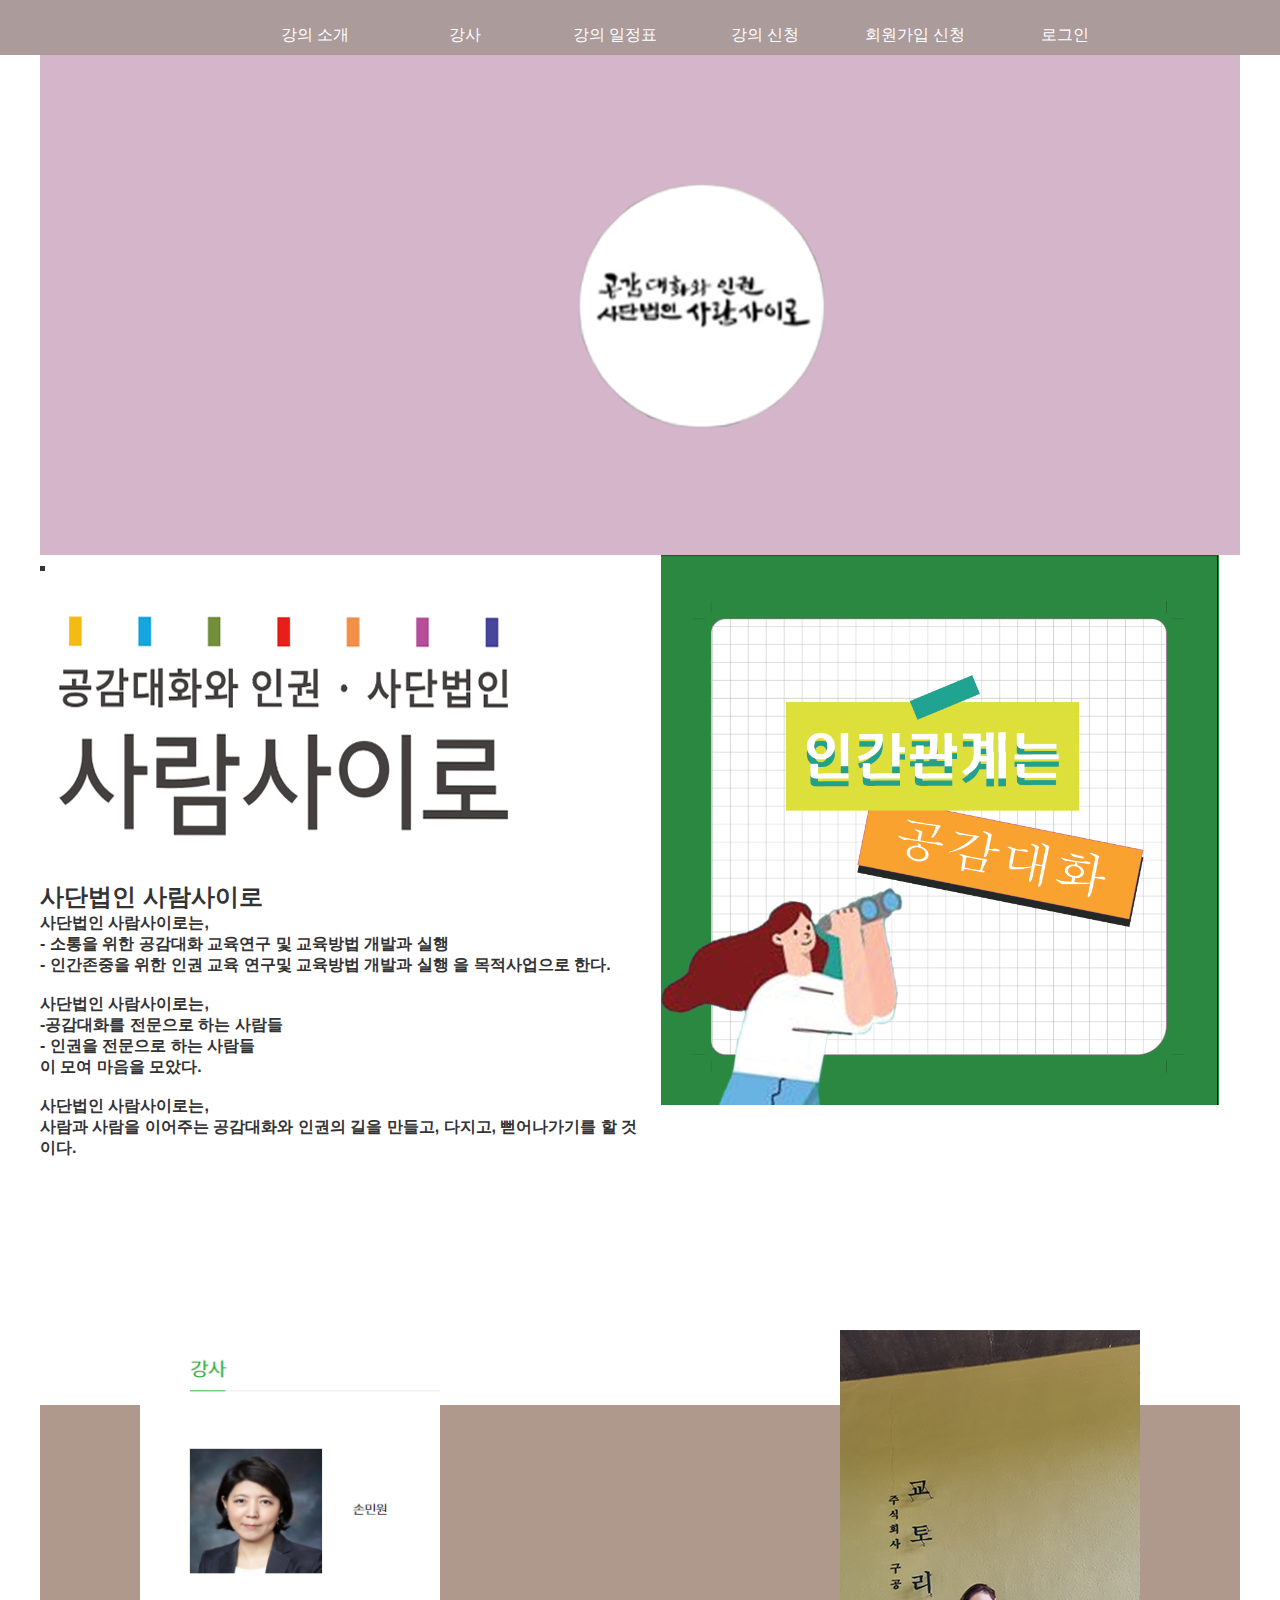
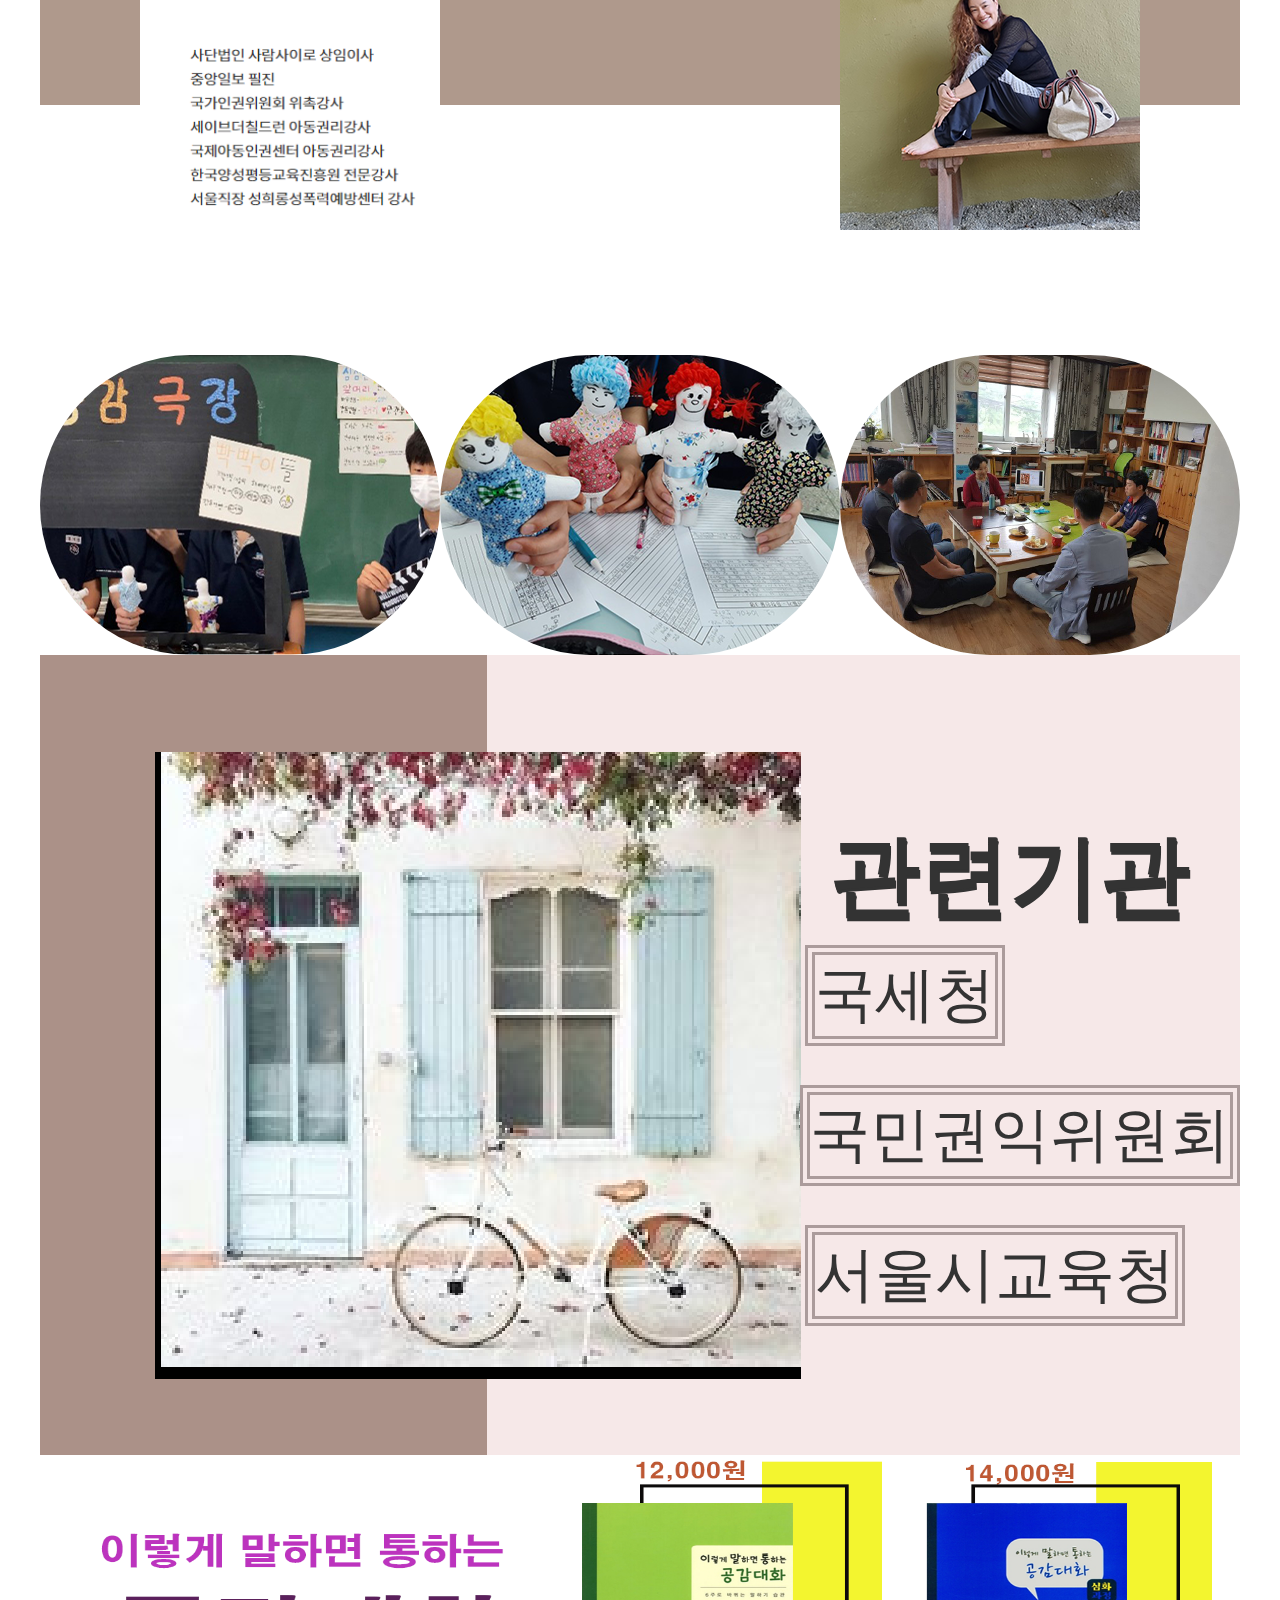
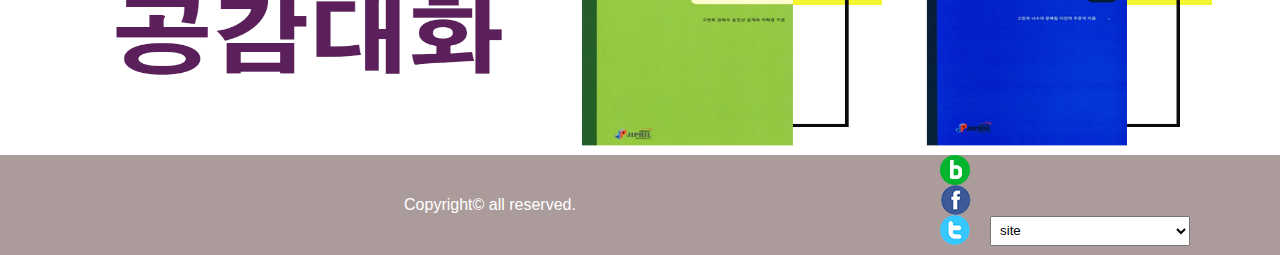
<file: 리뉴얼/220822/index.html>
<!DOCTYPE html>
<html lang="ko">
<head>
  <meta charset="utf-8">
  <script src="js/jquery-1.12.3.js"></script>
  <link rel="stylesheet" href="css/style0822.css">
  <script src="js/custom.js" defer></script>
  <title>0822</title>
</head>
<body>
  <!-- <div id="popup_wrap">
    <div id="popup">
      <h2>7월 빅 이벤트</h2>
      <div class="contents">
        <h3>대한투어와 함께 떠나는 낭만 여행</h3>
        <p>Lorem, ipsum dolor sit amet consectetur adipisicing elit. Sunt error deleniti rerum excepturi, quos in aperiam aliquid porro accusamus illum adipisci velit! Est similique, temporibus incidunt illo alias error autem.</p>
      </div>
      <div class="close">
        <button>close</button>
      </div>
    </div>
  </div>popup wrap -->
  <div id="wrap">
    <div id="header_wrap">
      <header>
        <nav>
          <ul class="gnb">
            <li><a href="#">강의 소개</a></li>
            <li><a href="#">강사</a></li>
            <li><a href="#">강의 일정표</a></li>
            <li><a href="#">강의 신청</a></li>
            <li><a href="#">회원가입 신청</a></li>
            <li><a href="#">로그인</a></li>
          </ul>
        </nav>
      </header>
    </div><!--header wrap -->
    <main role="main">
      <figure>
        <ul>
          <li><a href="#"><img src="img/img/meinn1.png" alt="slide01"></a>
          </li>
          <li><a href="#"><img src="img/img/meinn2.png" alt="slide02"></a>
          </li>
          <li><a href="#"><img src="img/img/meinn3.png" alt="slide03"></a>
          </li>
        </ul>
      </figure>
      <section>
        <div>
          <article class="notice">
            <ul>
              <li><a href="#"><img src="img/img/logo02.png" alt="logo02"></a></li>
            </ul>
              <h2>사단법인 사람사이로</h2>
              <h4>사단법인 사람사이로는, <br>
            - 소통을 위한 공감대화 교육연구 및 교육방법 개발과 실행<br>
            - 인간존중을 위한 인권 교육 연구및 교육방법 개발과 실행 을 목적사업으로 한다. <br>
            <br>
            사단법인 사람사이로는,<br>
            -공감대화를 전문으로 하는 사람들 <br>
            - 인권을 전문으로 하는 사람들 <br>
            이 모여 마음을 모았다. <br>
            <br>
            사단법인 사람사이로는, <br>
            사람과 사람을 이어주는 공감대화와 인권의 길을 만들고, 다지고, 뻗어나가기를 할 것이다.</h4>
          </article>
          <article class="card news">
            <ul><li><a href="#"><img src="img/img/kardnews.png" alt="card news"></a></li></ul>
          </article>
        </div>

        <article class="S1">
          <ul>
            <li><a href="#"><img src="img/img/sem01.png" alt="sem01"></a></li>
            <li><a href="#"><img src="img/img/sem02.png" alt="sem02"></a></li>
          </ul>
        </article>
        <article class="gallery">
          <ul>
            <li><a href="#"><img src="img/garari/garari01.png" alt="gallery01"></a></li>
            <li><a href="#"><img src="img/garari/garari02.png" alt="gallery02"></a></li>
            <li><a href="#"><img src="img/garari/garari03.png" alt="gallery03"></a></li>
            <li><a href="#"><img src="img/garari/garari004.png" alt="gallery04"></a></li>
            <li><a href="#"><img src="img/garari/garari06.png" alt="gallery06"></a></li>
            <li><a href="#"><img src="img/garari/garari07.png" alt="gallery07"></a></li>
            <li><a href="#"><img src="img/garari/garari08.png" alt="gallery08"></a></li>
            <li><a href="#"><img src="img/garari/garari09.png" alt="gallery09"></a></li>
            <li><a href="#"><img src="img/garari/garari010.png" alt="gallery10"></a></li>
            <li><a href="#"><img src="img/garari/garari011.png" alt="gallery11"></a></li>
            <li><a href="#"><img src="img/garari/garari012.png" alt="gallery12"></a></li>
            <li><a href="#"><img src="img/garari/garari013.png" alt="gallery13"></a></li>
            <li><a href="#"><img src="img/garari/garari014.png" alt="gallery14"></a></li>
          </ul> 
        </article>
        <article class="S2">
          <h1>관련기관</h1>
          <ul>
            <li><a href="#">국세청</a></li>
            <li><a href="#">국민권익위원회</a></li>
            <li><a href="#">서울시교육청</a></li>
          </ul>
        </article>
        <aside>
          <ul>
          <li><a href="#"><img src="img/img/burner.png" alt="burner"></a></li>
        </ul>
      </aside>
        
      </section>
    </main>
    <div id="footer_wrap">
      <footer>
        <div class="foot_copy">
          <p>Copyright&copy; all reserved.</p>
        </div>
        <div class="foot_cont">
          <div class="sns">
              <li><a href="#"><img src="img/icon1.png" alt="BLOG"></a></li>
              <li><a href="#"><img src="img/icon2.png" alt="FACEBOOK"></a></li>
              <li><a href="#"><img src="img/icon3.png" alt="TWEETER"></a></li>
          </div>
          <div class="fam">
            <select>
              <option>site</option>
              <option>naver</option>
              <option>goole</option>
              <option>daum</option>
            </select>
          </div>
        </div>
      </footer>
    </div>
  </div>
</body>
</html>
</file>
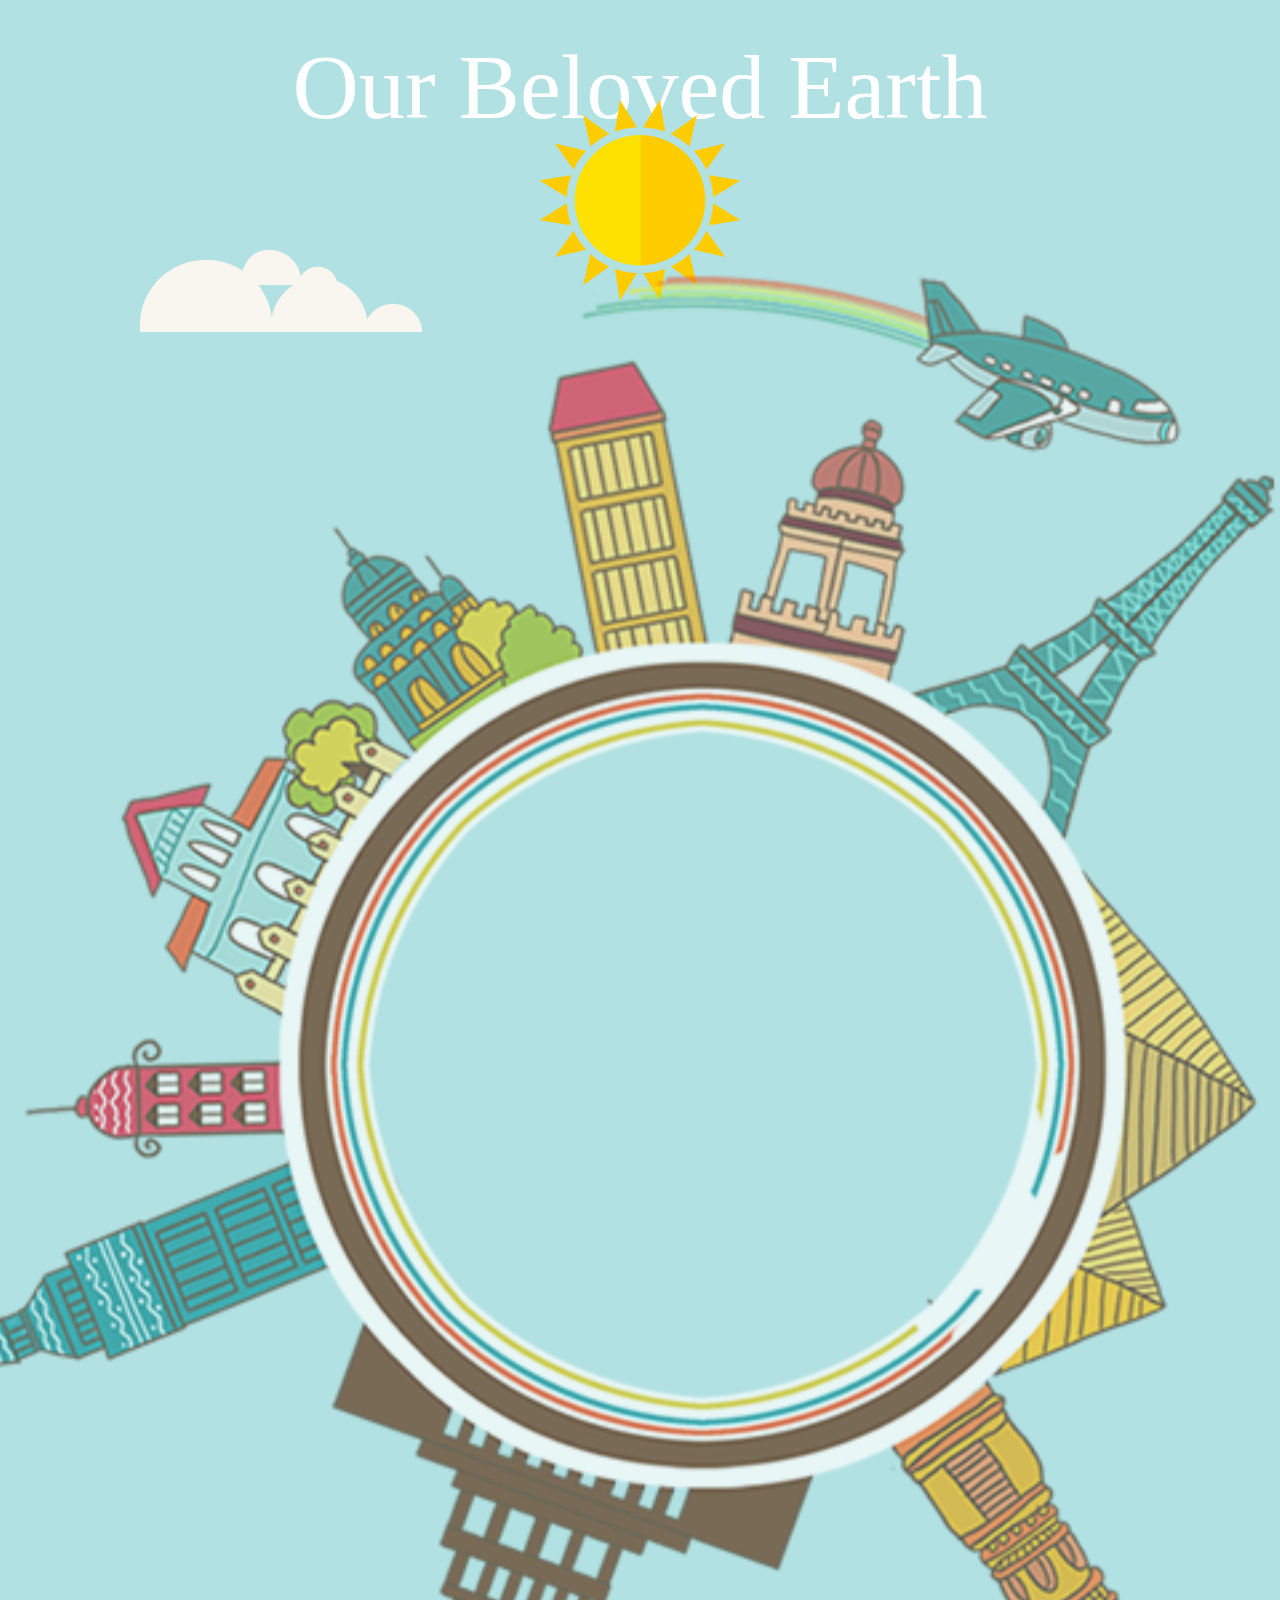
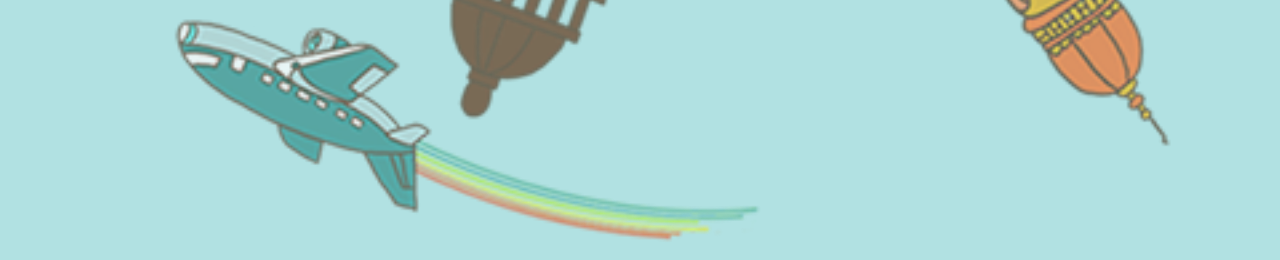
<file: 리뉴얼/our earth/index.html>
<!DOCTYPE html>
<html lang="ko">
<head>
    <mata charset="UTF-8">
    <mata http-equiv="X-UA-Compatible" content="IE=edge">
    <mata name="viewport"content="width=device-width,initial-scale=1.0">
    <link rel="stylesheet" href="css/all.min.css">
    <link rel="stylesheet" href="css/style.css">
    <script src="js/ie.js" defer></script>
    <title>Our Beloved Earth</title>    
</head>
<body>
    <h1>Our Beloved Earth</h1> 
    <section>
        <article class="sky">
            <img src="img/sun.png" class="sun" alt="sun">
            <img src="img/cloud1.png" class="cloud1" alt="cloud1">
            <img src="img/cloud2.png" class="cloud2" alt="cloud2">
        </article>
        <article class="earth2">
            <img src="img/earth2.png" class="earth21" alt="earth21">
            <!-- <img src="img/town_night.png" class="night">
                <img src="img/town_day.png" class="day" alt="day"> -->
            </article>
            <article class="earth">
                
                <!-- <img src="img/animation_earth.gif" class="earth" alt="earth">  -->
            <!-- <img src="img/family.png" class="family" alt="family"> -->
        </article>
    </section>
</body>
</html>
</file>
<file: 리뉴얼/220822/css/style0822.css>
@charset "utf-8";

* {margin: 0; padding: 0;}
li {list-style: none;}
a {text-decoration: none; color: inherit;}
img {display: block;}
body {
  font-family: '돋움', dotum, sans-serif; 
  color: #fff; color: #333;
}

div#wrap {width: 100%; }
div#header_wrap {width: 100%; background-color: #AB9B9B;}
header {width: 1200px; margin: 0 auto;}
header::after {
  content: ""; display: block; clear: both;
}
header h1 {
  width: 200px; padding: 10px 0; 
  float: left;
}
header h1 img {
  width: 50px; height: 50px;
  margin: 0 auto;
}
header nav {
  width: 100px; float: right;
  margin-top: 15px;
}
header nav ul.gnb {
  width: 1000px; float: right;
  position: relative;
}
header nav ul.gnb > li {
  width: 150px; height: 40px; float: left;
  text-align: center; line-height: 40px;
}
header nav ul.gnb > li > div.submenu {
  width: 600px; 
  display: none;
  position: absolute; top:40px; right: 0; padding-left: 600px;
  background-color: rgba(255,255,255, .5);
  z-index: 1;
}
/* header nav ul.gnb > li:hover > div.submenu {
  display: block;
} */
header nav ul.gnb > li > div.submenu > ul {
  width: 150px; float: left; 
}
header nav ul.gnb > li > a {
  display: block; color: #fff;
}
header nav ul.gnb > li:hover > a {
  font-weight: bold;
  transition: all .5s;
  background-color: #737373;
}
header nav ul.gnb > li > div.submenu > ul > li > a {
  display: block;
}
header nav ul.gnb > li > div.submenu > ul > li:hover > a {
  font-weight: bold; color: #fff;
  background-color: #737373;
}
main {
  width: 1200px;
  margin: 0 auto;
}
main figure {
  width: 1200px; height: 500px;
  overflow: hidden;
}
main figure ul {
  width: 1200px; position: relative;
}
main figure ul li {
  width: 1200px; height: 500px; float: left;
}
section {
  height: 2800px;
  
}
section div{
  width: 1200px; height: 600px; 
  
}
section article.notice {
  width: 600px; height: 600px; 
  
}
section article.noticle ul {
  width: 400px; height: 150px;


}
section article.noticle h2 {
  width: 250px; height: 40px; margin-top: 150px; 
  padding: 13px ;line-height: 40px;
  text-align: center; background-color: green; color: #fff;
  border-top-right-radius: 40px;
}
section article.noticle ul {
  width: 400px; height: 150px;
  box-sizing: border-box;

}
section article.notice, article.card{
  float: left;
}
section article.notice ul li {
  list-style: square;
  list-style-position: inside;
  line-height: 1.6;
}

section article.card.news{
  width: 600px; height: 600px;
  margin: 0%;
}
section article.card.news img {
  width: 550; height: 550px; margin: 0 auto;

}


article.S1{width: 1200px;height: 800px;background: url(../img/img/back01.png);}
article.S1 ul:after{content: ""; display: block; clear: both;}
article.S1 ul li{width: 300px;height: 500px;float: left;}
article.S1 ul li img{width: 300px;height: 500px;}
article.S1 ul>li:first-child{margin-top: 175px;margin-left: 100px;}
article.S1 ul>li:last-child{margin-top: 175px;margin-left: 400px;}





/* gararry */
section article.gallery {
  width: 1200px;height: 300px; margin: 0 auto;
  overflow: hidden;
}
section article.gallery ul {
  width: 3600px; height: 300px;
  position: relative;
}
section article.gallery li {
  width: 400px; height: 300px;
  float: left;
}
section article.gallery li img{
  border-radius: 300px;

}

/* S2 */
section article.S2{
  width: 1200px; height: 800px;
  background: url(../img/img/back03.png);
  position: relative;
}
section article.S2 h1{
  text-shadow: 1px 3px #333;
  font-size: 90px;position: absolute;
  top: 160px;
  right: 50px;
}
section article.S2 ul{
  font-size: 60px; position: absolute;
  top: 150px;
  right: 69 px;
  width: 100%;

}
section article.S2 ul>li:first-child{
  position: absolute; border:double  10px #AB9B9B;
  top: 140px;
  right: 235px;
}
section article.S2 ul>li:nth-child(2){
  position: absolute; border:double  10px #AB9B9B;
  top: 280px;
  right: 0;

}
section article.S2 ul>li:last-child{
  position: absolute; border:double 10px #AB9B9B;
  top: 420px;
  right: 55px;
}



/* asaide */

section aside{
  width: 1200px;height: 300px; margin: 0 auto;
  overflow: hidden;
}
section aside img{width: 1200px;height: 300px; margin: 0 auto;}


/* footer */
div#footer_wrap {
  width: 100%; background-color: #AB9B9B;
  color: #fff;
}
footer {
  width: 1200px; margin: 0 auto; height: 100px;
}
footer div.foot_copy {
  width: 900px;height: 100px; float: left;
  text-align: center; line-height: 100px;
}
footer div.foot_cont {
  width: 300px; height: 100px; float: left;
}
footer div.foot_cont div.sns {
  width: 300px; height: 50px;
}
footer div.foot_cont div.sns ul {
  width: 200px; height: 30px; margin: 0 auto;
  padding: 10px;
}
footer div.foot_cont div.sns ul li {
  width: 30px; height: 30px; float: left;
}
footer div.foot_cont div.sns ul li:not(:first-child) {
  margin-left: 55px;
}
footer div.foot_cont div.fam {
  width: 300px; height: 50px; 
  text-align: center; line-height: 50px;
}
footer div.foot_cont div.fam select {
  width: 200px; height: 30px; padding: 0 5px;
}
/* div#popup_wrap {
  position: fixed; top:0; left:0;
  width: 100%; height: 100%;
  background-color: rgba(0, 0, 0, .3);
  z-index: 2;
  display: none;
}
div#popup {
  position: fixed; top:50%; left: 50%;
  transform: translate(-50%, -50%);
  background-color: #fff;
  border:5px double lightgray;
  padding: 30px;
}
div#popup h2 {
  padding: 15px; border: 1px solid lightgray;
}
div#popup div.contents {
  width: 400px; height: 400px; line-height: 1.6;
}
div#popup div.contents h3 {
  margin: 30px 0 15px 0;
}
div#popup div.close {
  text-align: right;
}
div#popup div.close button {
  width: 100px; height: 30px;
  border-radius: 10px;
  box-shadow: 0 0 10px #737373;
}
 */
</file>
<file: 리뉴얼/our earth/css/style.css>
@charset "utf-8";
@import url('https://fonts.googleapis.com/css2?family=Noto+Sans+KR:wght@100;300;400;500;700;900&family=Raleway:ital,wght@0,100;0,200;0,300;0,400;0,500;0,600;0,700;0,800;0,900;1,100;1,200;1,300;1,400;1,500;1,600;1,700;1,800;1,900&display=swap');

*{margin:0;padding: 0;}
body{width: 100%;height: 100vh;overflow: hidden;background-color: #b1e1e2;animation:sky linear 20s infinite;}

h1{width: 1000px;position: absolute; top:-20%;left:50%;transform:translate(-50%,240%);font:92px/1 'Poiret One';color:#fff; text-align:center;animation:day linear 20s infinite;}
section{width: 1000px;height:400px;position:absolute;top:50%;left:50%;transform:translate(-50%,-50%);}


section article.sky{position:absolute;width: 100%;height: 100%;}

section article.sky img.sun{
    position:absolute;top:-150px; left:50%; margin-left:-100px;transform-origin:center 500px;
    animation: sun linear 20s infinite;
}

section article.sky img.cloud1{position:absolute; top:0px; left:10%; animation:flow linear 10s infinite;}
section article.sky img.cloud2{position:absolute; top:10px; left:0; animation:flow linear 20s infinite;}

section article.earth2 img.earth21 {position:absolute;width: 1600px; top:10px; left: -330px; opacity:.7;
animation:rotation linear 20s infinite;}
/* section article.town img.earth{position:absolute;top:3px;left:30px;margin-left:-150px;opacity:.7;width: 500px;
animation:rotation linear 10s infinite;} */



section article.earth{position:absolute;top:3px;bottom: 0;margin-left:-150px;opacity:.7;width: 100%;
} 
section article.earth img{position:absolute;left:300px;top:380px;width: 600px; }
/* section article.earth img.family{position:absolute;left:0;bottom:0;animation:flow linear 20s infinite;} */

@keyframes rotation{
0%{transform:rotate(0deg);}
100%{transform:rotate(360deg);}
}


/* 배경 하늘 변경 키프레임 */

@keyframes sky{
0%{background-color:#b08fcc;}
25%{background-color:#b1e1e2;}
50%{background-color:#fcd2e2;}
75%{background-color:#636888;}
100%{background-color:#b08fcc;}}

/* 태양이 회전하는 키프레임 */
@keyframes sun{
0%{opacity:0;transform:rotate(-90deg);}
25%{opacity:1;transform:rotate(-30deg);}
50%{opacity:1;transform:rotate(30deg);}
75%{opacity:0;transform:rotate(90deg);}
100%{opacity:0;transform:rotate(-90deg);}
}



/* 밤에 특정 요소를 숨기는 키프레임 */
@keyframes day{
0%{opacity:0;}
25%{opacity:1;}
50%{opacity:1;}
75%{opacity:0;}
100%{opacity:0;}
}

/* 사람과 구름을 오른쪽으로 이동 */

@keyframes flow{
0%{left: 0%;opacity:0;}
10%{opacity:1;}
80%{opacity:1;}
100%{left:90%;opacity:0;}
}
</file>
